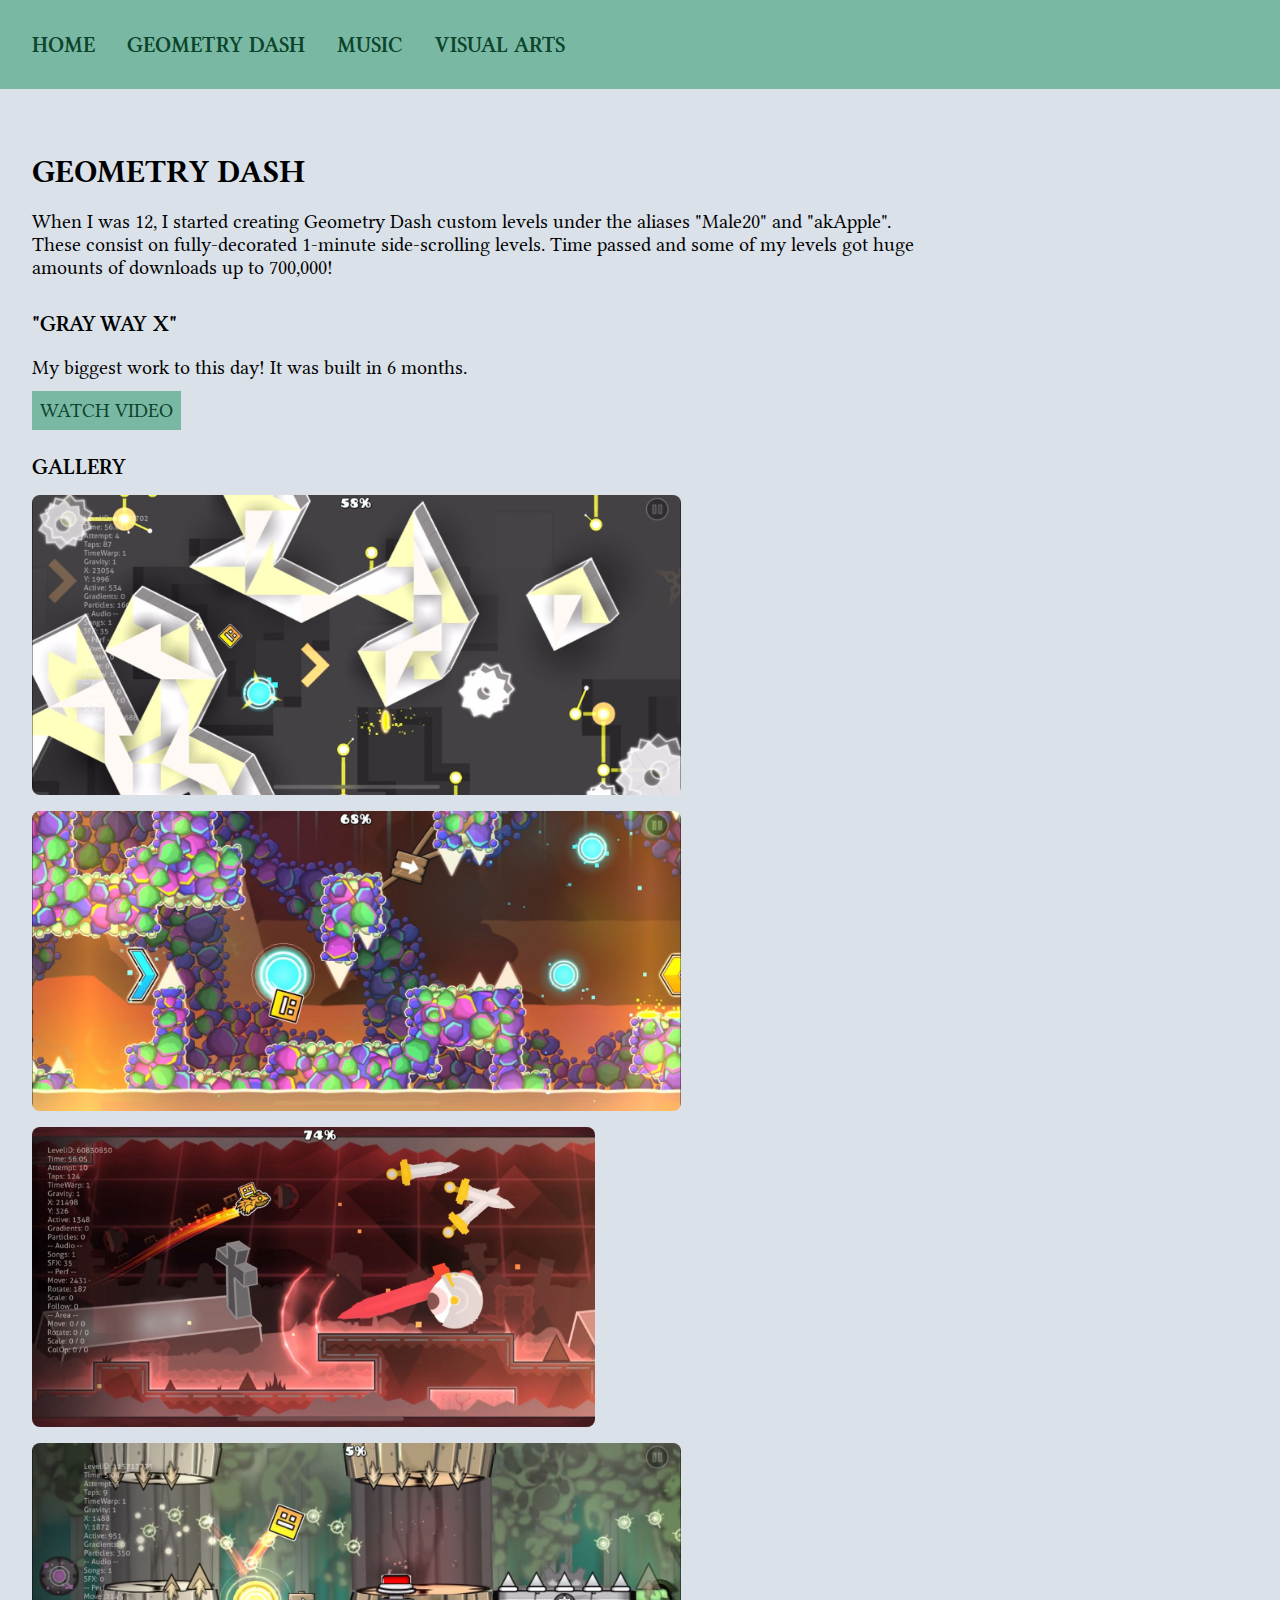
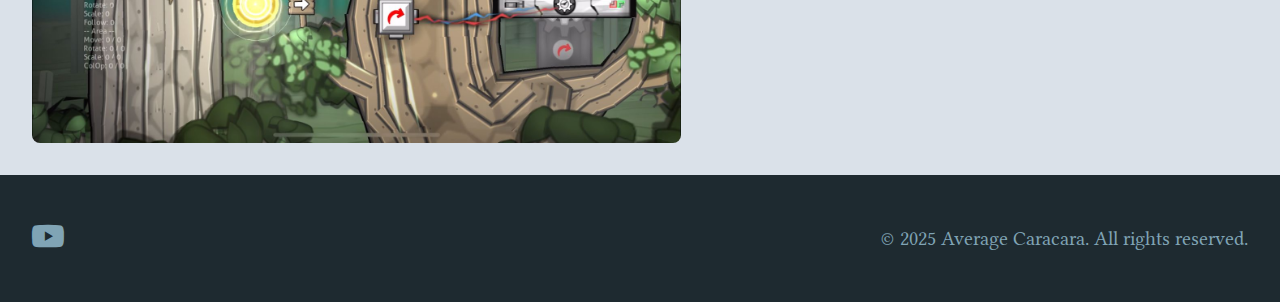
<file: geometry-dash.html>
<!DOCTYPE html>
<html lang="en">
<head>
    <link rel="stylesheet" href="style.css">
    <meta charset="UTF-8">
    <meta name="viewport" content="width=device-width, initial-scale=1.0">
    <title>Portfolio</title>

    <!-- Google Fonts -->
    <link rel="preconnect" href="https://fonts.googleapis.com">
    <link rel="preconnect" href="https://fonts.gstatic.com" crossorigin>
    <link href="https://fonts.googleapis.com/css2?family=Libertinus+Serif:ital,wght@0,400;0,600;0,700;1,400;1,600;1,700&display=swap" rel="stylesheet">

    <!-- Bootstrap Icons -->
    <link rel="stylesheet" href="https://cdn.jsdelivr.net/npm/bootstrap-icons@1.10.5/font/bootstrap-icons.css">
</head>

<body>
    <nav>
        <ul>
            <li><a href="index.html">Home</a></li>
            <li><a href="geometry-dash.html">Geometry Dash</a></li>
            <li><a href="music.html">Music</a></li>
            <li><a href="visual-arts.html">Visual Arts</a></li>
        </ul>
    </nav>

<!-- Note: the MAIN part is the only one that will change. Anything else can be copy+pasted -->

    <main>
        <section id="geometry-dash-introduction">
            <h2>Geometry Dash</h2>
            <p>When I was 12, I started creating Geometry Dash custom levels under the aliases 
                "Male20" and "akApple". These consist on fully-decorated 1-minute side-scrolling 
                levels. Time passed and some of my levels got huge amounts of downloads up to 700,000!
            </p>
        </section>
        <section id="gray-way-x">
            <h3>"Gray Way X"</h3>
            <p>My biggest work to this day! It was built in 6 months.</p>
            <a class="button" href="https://www.youtube.com/watch?v=_oFg7CSzmpI">watch video</a>
        </section>

        <section id="gd-gallery">
            <h3>Gallery</h3>
            <ul class="gallery">
                <li><img src="images/gray-way-x.jpeg" alt="Gray Way X by akApple"></li>
                <li><img src="images/sweet-level.jpeg" alt="Sweet Level by akApple"></li>
                <li><img src="images/sword-dance.jpeg" alt="Sword Dance by akApple"></li>
                <li><img src="images/upcoming-level.jpeg" alt="Upcoming Level by akApple"></li>
            </ul>
        </section>
    </main>

<!-- End of main part (copy+paste what's below) -->


    <footer>
        <div class="aligned">
            <ul>
                <li>
                    <a href="https://www.youtube.com/watch?v=_oFg7CSzmpI">
                        <i class="bi bi-youtube"></i>
                    </a>
                </li>
            </ul>
            <p>&copy; 2025 Average Caracara. All rights reserved.</p>
        </div>
    </footer>
</body>
</html>
</file>
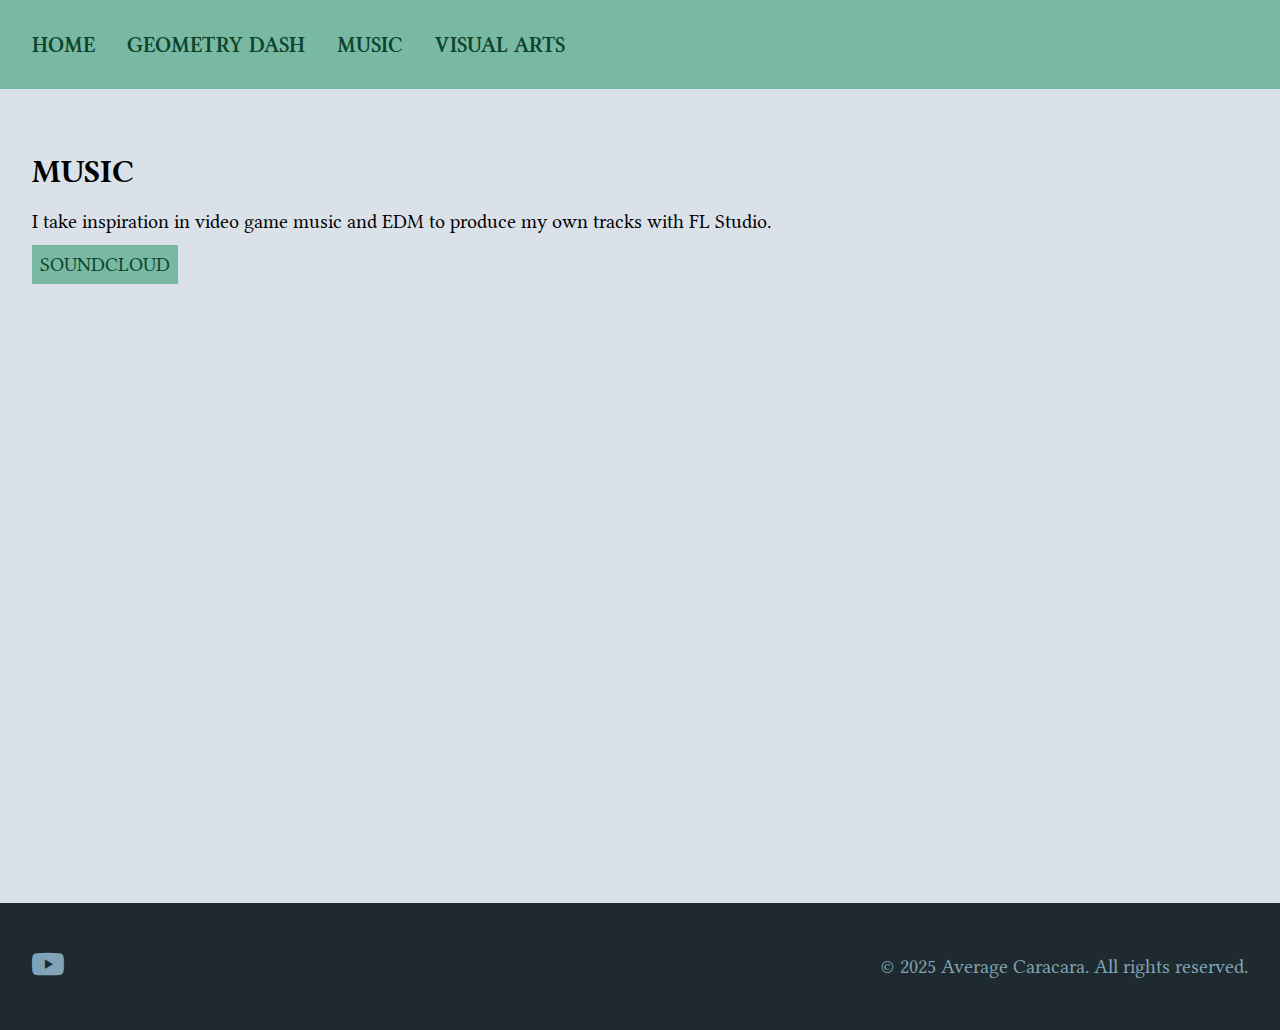
<file: music.html>
<!DOCTYPE html>
<html lang="en">
<head>
    <link rel="stylesheet" href="style.css">
    <meta charset="UTF-8">
    <meta name="viewport" content="width=device-width, initial-scale=1.0">
    <title>Portfolio</title>

    <!-- Google Fonts -->
    <link rel="preconnect" href="https://fonts.googleapis.com">
    <link rel="preconnect" href="https://fonts.gstatic.com" crossorigin>
    <link href="https://fonts.googleapis.com/css2?family=Libertinus+Serif:ital,wght@0,400;0,600;0,700;1,400;1,600;1,700&display=swap" rel="stylesheet">

    <!-- Bootstrap Icons -->
    <link rel="stylesheet" href="https://cdn.jsdelivr.net/npm/bootstrap-icons@1.10.5/font/bootstrap-icons.css">
</head>

<body>
    <nav>
        <ul>
            <li><a href="index.html">Home</a></li>
            <li><a href="geometry-dash.html">Geometry Dash</a></li>
            <li><a href="music.html">Music</a></li>
            <li><a href="visual-arts.html">Visual Arts</a></li>
        </ul>
    </nav>

<!-- Note: the MAIN part is the only one that will change. Anything else can be copy+pasted -->

    <main>
        <section id="music-introduction">
            <h2>Music</h2>
            <p>I take inspiration in video game music and EDM to produce my own tracks with FL Studio.</p>
            <a class="button" href="https://soundcloud.com/averagecaracara">soundcloud</a>
        </section>
    </main>

<!-- End of main part (copy+paste what's below) -->


    <footer>
        <div class="aligned">
            <ul>
                <li>
                    <a href="https://www.youtube.com/watch?v=_oFg7CSzmpI">
                        <i class="bi bi-youtube"></i>
                    </a>
                </li>
            </ul>
            <p>&copy; 2025 Average Caracara. All rights reserved.</p>
        </div>
    </footer>
</body>
</html>
</file>
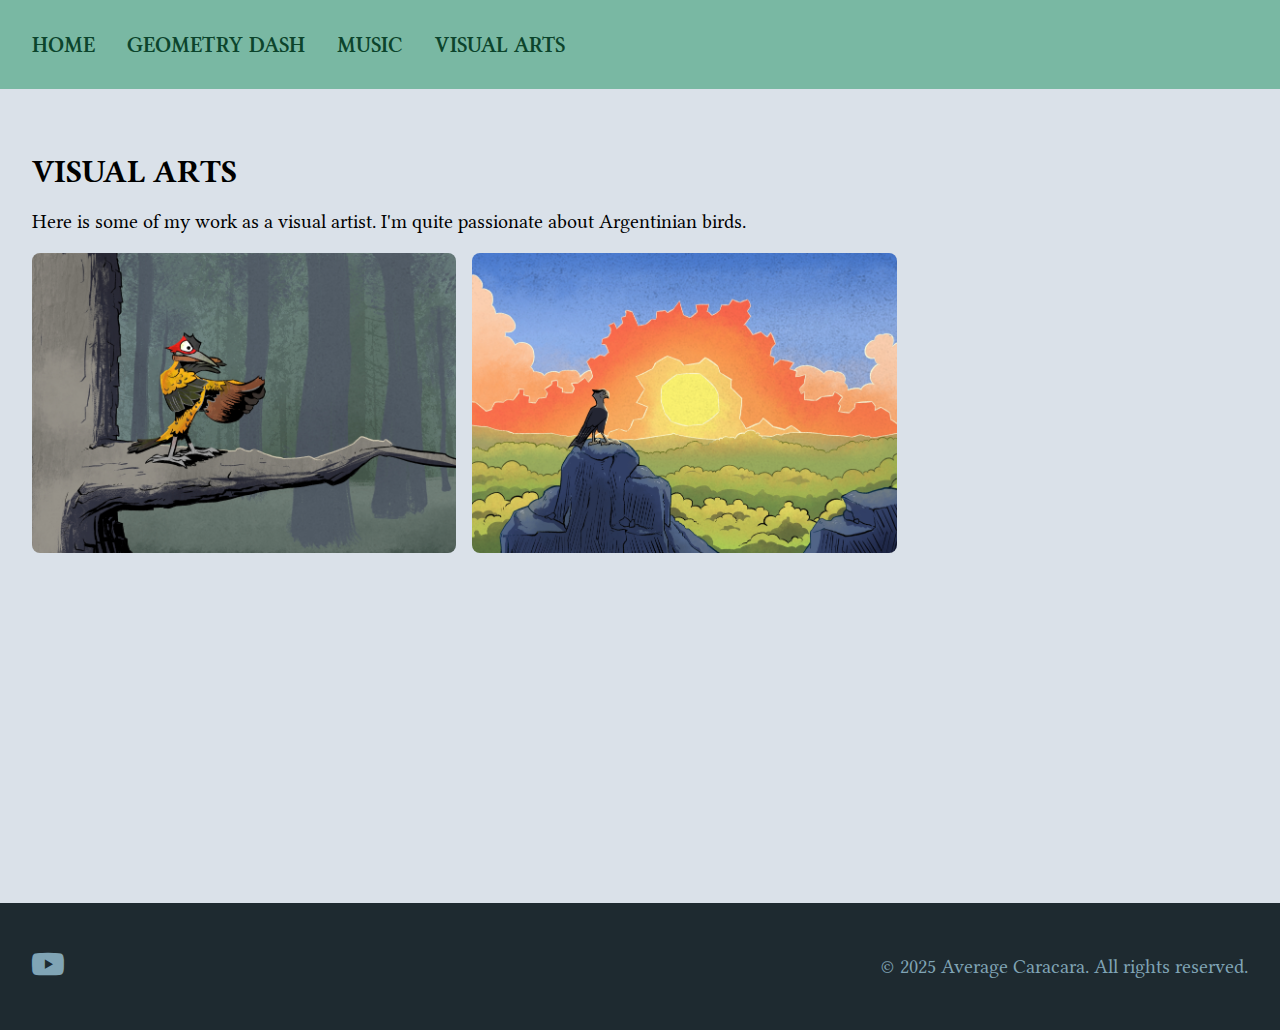
<file: visual-arts.html>
<!DOCTYPE html>
<html lang="en">
<head>
    <link rel="stylesheet" href="style.css">
    <meta charset="UTF-8">
    <meta name="viewport" content="width=device-width, initial-scale=1.0">
    <title>Portfolio</title>

    <!-- Google Fonts -->
    <link rel="preconnect" href="https://fonts.googleapis.com">
    <link rel="preconnect" href="https://fonts.gstatic.com" crossorigin>
    <link href="https://fonts.googleapis.com/css2?family=Libertinus+Serif:ital,wght@0,400;0,600;0,700;1,400;1,600;1,700&display=swap" rel="stylesheet">

    <!-- Bootstrap Icons -->
    <link rel="stylesheet" href="https://cdn.jsdelivr.net/npm/bootstrap-icons@1.10.5/font/bootstrap-icons.css">
</head>

<body>
    <nav>
        <ul>
            <li><a href="index.html">Home</a></li>
            <li><a href="geometry-dash.html">Geometry Dash</a></li>
            <li><a href="music.html">Music</a></li>
            <li><a href="visual-arts.html">Visual Arts</a></li>
        </ul>
    </nav>
<!-- Note: the MAIN part is the only one that will change. Anything else can be copy+pasted -->

    <main>
        <section id="visual-arts-introduction">
            <h2>Visual Arts</h2>
            <p>Here is some of my work as a visual artist. I'm quite passionate about Argentinian birds.</p>
        </section>

        <section id="visual-arts-collection">
            <ul class="gallery">
                <li><img src="images/inspiration.jpg" alt="Inspiration by Average Caracara"></li>
                <li><img src="images/sun-turning.jpg" alt="Sun Turning by Average Caracara"></li>
            </ul>
        </section>
    </main>

<!-- End of main part (copy+paste what's below) -->

    <footer>
        <div class="aligned">
            <ul>
                <li>
                    <a href="https://www.youtube.com/watch?v=_oFg7CSzmpI">
                        <i class="bi bi-youtube"></i>
                    </a>
                </li>
            </ul>
            <p>&copy; 2025 Average Caracara. All rights reserved.</p>
        </div>
    </footer>
</body>
</html>
</file>
<file: style.css>
:root {
    /* Colors */
    --color-bg: rgb(218, 225, 233);


    --color-footer: rgb(30, 42, 48);
    --color-on-footer: rgb(128, 164, 181);
    --color-on-footer-hover: rgb(81, 112, 127);
    --color-on-footer-active: rgb(36, 73, 92);


    --color-primary: rgb(121, 184, 163);
    --color-on-primary: rgb(12, 68, 44);
    --color-on-primary-hover: rgb(171, 54, 111);
    --color-on-primary-active: rgb(211, 91, 151);

    --color-secondary: rgb(121, 184, 163);
    --color-on-secondary: rgb(12, 68, 44);
    --color-on-secondary-hover: rgb(68, 12, 47);
    --color-on-secondary-active: rgb(68, 12, 36);
    --color-secondary-hover: rgb(201, 119, 158);
    --color-secondary-active: rgb(233, 186, 210);

    /* Spacing */
    --spacing-small: 1rem;
    --spacing-normal: 2rem;
    --spacing-smaller: 0.5rem;
    --spacing-large: 4rem;

    /* Boldness */
    --font-weight-normal: 400;
    --font-weight-semi-bold: 600;
    --font-weight-bold: 700;

    /* Sizes */
    --font-size-h1: 40px;
    --font-size-h2: 32px;
    --font-size-h3: 22px;
    --font-size-p: 20px;
}

/* General values (body) */

body {
    height: 100%;
    background-color: var(--color-footer);
    padding: 0;
    margin: 0;
    font-family: 'Libertinus Serif', sans-serif;
    text-decoration: none;
    font-size: var(--font-size-p);
    font-weight: var(--font-weight-normal);
}

h1 {
    font-size: var(--font-size-h1);
    font-weight: var(--font-weight-bold);
    text-transform: uppercase;
    margin-top: var(--spacing-normal);
    margin-bottom: var(--spacing-small);
}

h2 {
    font-size: var(--font-size-h2);
    font-weight: var(--font-weight-bold);
    text-transform: uppercase;
    margin-top: var(--spacing-normal);
    margin-bottom: var(--spacing-small);
}

h3 {
    font-size: var(--font-size-h3);
    font-weight: var(--font-weight-semi-bold);
    text-transform: uppercase;
    margin-top: var(--spacing-normal);
    margin-bottom: var(--spacing-small);
}

p {
    font-size: var(--font-size-p);
    font-weight: var(--font-weight-normal);
    max-width: 75%;
}

img {
    max-height: 100%;
    max-width: 100%;
}


/* Navigation */

nav {
    padding: var(--spacing-normal);
    border: 0;
    margin: 0;
    background-color: var(--color-primary);
    color: var(--color-on-primary);
}

nav ul {
  list-style-type: none;
  display: flex;
  flex-wrap: wrap;
  gap: 2rem;
  margin: 0;
  padding: 0;
}

nav a {
  font-size: var(--font-size-h3);
  font-weight: var(--font-weight-semi-bold);
  color: var(--color-on-primary);
  text-decoration: none;
  text-transform: uppercase;
}

nav a:visited {
    color: var(--color-on-primary)
}

nav a:hover {
    color: var(--color-on-primary-hover);
}

nav a:active {
    color: var(--color-on-primary-active)
}



/* Main section */

main {
    padding: var(--spacing-normal);
    border: 0;
    margin: 0;
    background-color: var(--color-bg);
    min-height: 750px;
}


/* Footer */

footer {
    padding: var(--spacing-normal);
    margin: 0;
    height: 100%;
    color: var(--color-on-footer);
}

footer ul {
  list-style-type: none;
  display: flex;
  flex-wrap: wrap;
  gap: 2rem;
  margin: 0;
  padding: 0;
}

footer a {
  font-size: var(--font-size-h2);
  font-weight: var(--font-weight-semi-bold);
  text-decoration: none;
  text-transform: uppercase;
  color: var(--color-on-footer);
}

footer a:visited {
    color: var(--color-on-footer);
}

footer a:hover {
    color: var(--color-on-footer-hover);
}

footer a:active {
    color: var(--color-on-footer-active);
}

/* Gallery */

ul.gallery {
    display: flex;
    flex-wrap: wrap;
    gap: 1rem;
    list-style: none;
    padding: 0;
    margin: 0;
    justify-content: flex-start;
}

ul.gallery img {
    max-height: 100%;         /* Scale down to fit container */
    max-height: 300px;       /* Prevent very tall images */
    height: auto;            /* Maintain aspect ratio */
    width: auto;             /* Maintain aspect ratio */
    max-width: 100%;
    display: block;
    object-fit: contain;     /* Ensures no cropping */
    border-radius: 0.5rem;
}

/* Button */

a.button {
    background-color: var(--color-secondary);
    color: var(--color-on-secondary);
    text-decoration: none;
    padding: var(--spacing-smaller);
    text-transform: uppercase;
}

a.button:visited {
    color: var(--color-on-secondary);
}

a.button:hover {
    background-color: var(--color-secondary-hover);
    color: var(--color-on-secondary-hover);
}

a.button:active {
    background-color: var(--color-secondary-active);
    color: var(--color-on-secondary-active);
}


/* ------ UTILS ------ */

/* Utils Class: ALIGNED */

.aligned {
    display: flex;
    justify-content: space-between;
    align-items: center;
    flex-wrap: wrap;
    gap: 2rem;
}

/* Utils Class: IMAGE-TEXT */

.image-text {
    display: flex;
    align-items: center;
    flex-wrap: wrap;
    gap: 2rem;
}

.image-text div {
    flex: 1 1;
    max-width: 768px;
    min-width: 256px;
}

/* ------ Details ------ */

#welcome {
    justify-content: center;
}

#welcome img {
    max-height: 256px;
    padding-right: var(--spacing-large);
}

#welcome h1 {
    max-width: 512px;
}

#gd-experience img {
    padding-top: var(--spacing-normal);
    max-height: 208px;
}
</file>
